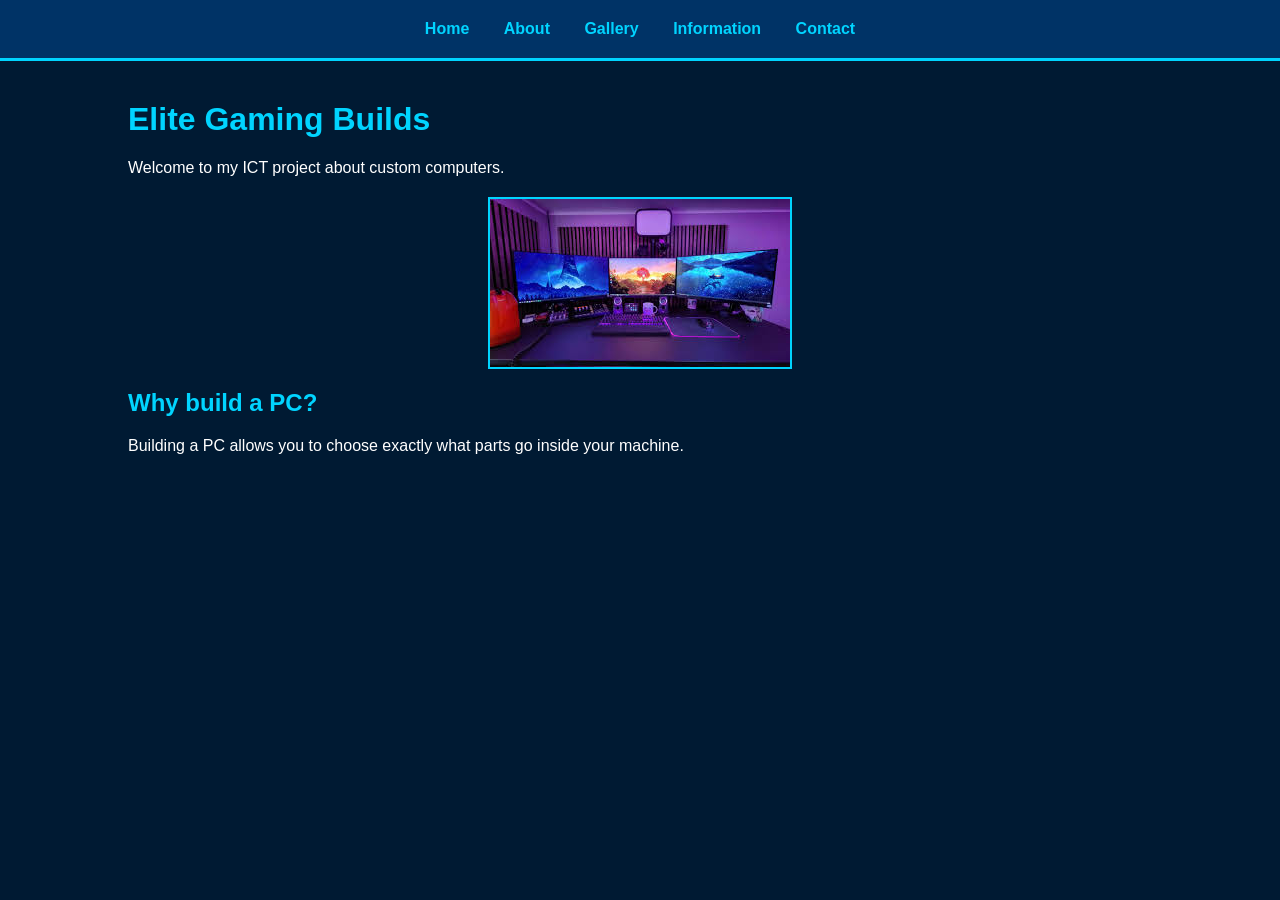
<file: index.html>
<!DOCTYPE html>
<html>
<head>
    <title>Home | Elite Gaming Builds</title>
    <link rel="stylesheet" href="style.css">
</head>
<body>

    <nav>
        <a href="index.html">Home</a>
        <a href="about.html">About</a>
        <a href="gallery.html">Gallery</a>
        <a href="specs.html">Information</a>
        <a href="contact.html">Contact</a>
    </nav>

    <div class="main-wrapper">
        <h1>Elite Gaming Builds</h1>
        <p>Welcome to my ICT project about custom computers.</p>
        <img src="assets/main_pc.jpg">
        
        <h2>Why build a PC?</h2>
        <p>Building a PC allows you to choose exactly what parts go inside your machine.</p>
    </div>

</body>
</html>
</file>
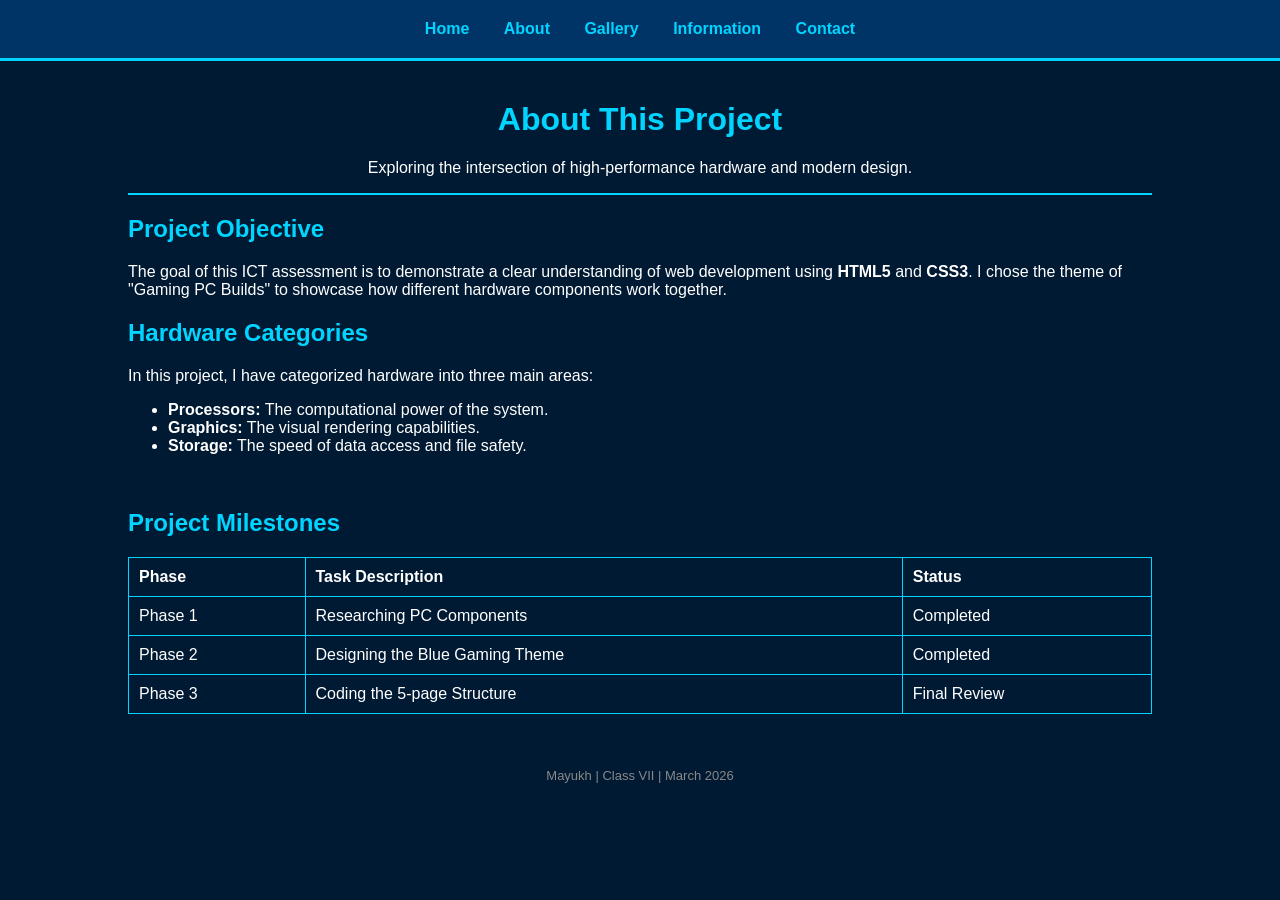
<file: about.html>
<!DOCTYPE html>
<html>
<head>
    <title>About | Elite Gaming Builds</title>
    <link rel="stylesheet" href="style.css">
</head>
<body>

    <nav>
        <a href="index.html">Home</a>
        <a href="about.html">About</a>
        <a href="gallery.html">Gallery</a>
        <a href="specs.html">Information</a>
        <a href="contact.html">Contact</a>
    </nav>

    <div class="main-wrapper">
        <center>
            <h1>About This Project</h1>
            <p>Exploring the intersection of high-performance hardware and modern design.</p>
        </center>

        <hr color="#00d4ff">

        <h2>Project Objective</h2>
        <p>
            The goal of this ICT assessment is to demonstrate a clear understanding of 
            web development using <b>HTML5</b> and <b>CSS3</b>. I chose the theme 
            of "Gaming PC Builds" to showcase how different hardware components work together.
        </p>

        <h2>Hardware Categories</h2>
        <p>In this project, I have categorized hardware into three main areas:</p>
        <ul>
            <li><b>Processors:</b> The computational power of the system.</li>
            <li><b>Graphics:</b> The visual rendering capabilities.</li>
            <li><b>Storage:</b> The speed of data access and file safety.</li>
        </ul>

        <br>

        <h2>Project Milestones</h2>
        <table>
            <tr>
                <th>Phase</th>
                <th>Task Description</th>
                <th>Status</th>
            </tr>
            <tr>
                <td>Phase 1</td>
                <td>Researching PC Components</td>
                <td>Completed</td>
            </tr>
            <tr>
                <td>Phase 2</td>
                <td>Designing the Blue Gaming Theme</td>
                <td>Completed</td>
            </tr>
            <tr>
                <td>Phase 3</td>
                <td>Coding the 5-page Structure</td>
                <td>Final Review</td>
            </tr>
        </table>

        <br><br>
        <center>
            <p><font size="2" color="#888888">Mayukh | Class VII | March 2026</font></p>
        </center>
    </div>

</body>
</html>
</file>
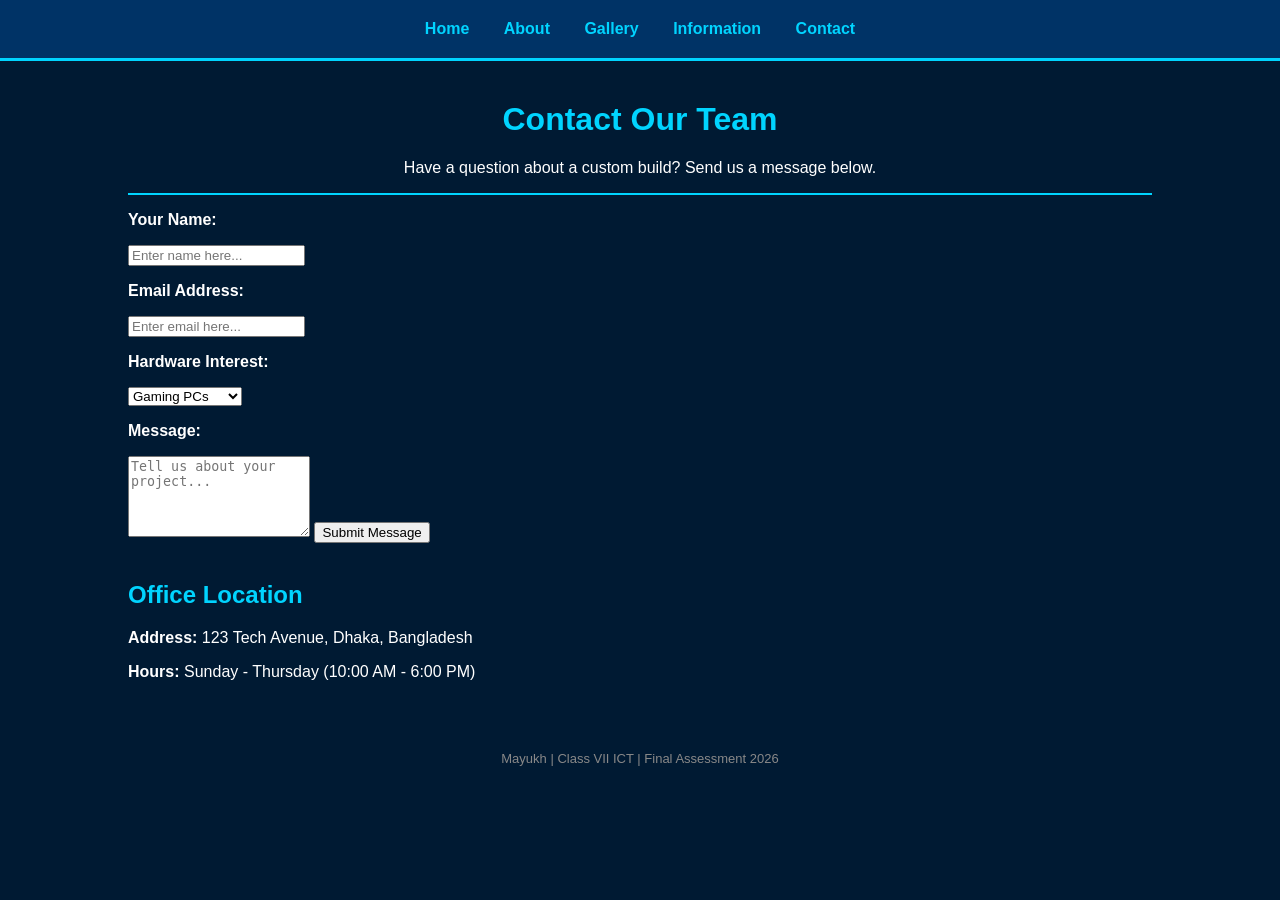
<file: contact.html>
<!DOCTYPE html>
<html>
<head>
    <title>Contact Us | Elite Gaming Builds</title>
    <link rel="stylesheet" href="style.css">
</head>
<body>

    <nav>
        <a href="index.html">Home</a>
        <a href="about.html">About</a>
        <a href="gallery.html">Gallery</a>
        <a href="specs.html">Information</a>
        <a href="contact.html">Contact</a>
    </nav>

    <div class="main-wrapper">
        <center>
            <h1>Contact Our Team</h1>
            <p>Have a question about a custom build? Send us a message below.</p>
        </center>

        <hr color="#00d4ff">

        <form action="#">
            <p><b>Your Name:</b></p>
            <input type="text" placeholder="Enter name here..." required>

            <p><b>Email Address:</b></p>
            <input type="email" placeholder="Enter email here..." required>

            <p><b>Hardware Interest:</b></p>
            <select>
                <option>Gaming PCs</option>
                <option>Workstations</option>
                <option>Upgrades</option>
                <option>General Inquiry</option>
            </select>

            <p><b>Message:</b></p>
            <textarea rows="5" placeholder="Tell us about your project..."></textarea>

            <input type="submit" value="Submit Message">
        </form>

        <br>

        <h2>Office Location</h2>
        <p><b>Address:</b> 123 Tech Avenue, Dhaka, Bangladesh</p>
        <p><b>Hours:</b> Sunday - Thursday (10:00 AM - 6:00 PM)</p>

        <br><br>
        <center>
            <p><font size="2" color="#888888">Mayukh | Class VII ICT | Final Assessment 2026</font></p>
        </center>
    </div>

</body>
</html>
</file>
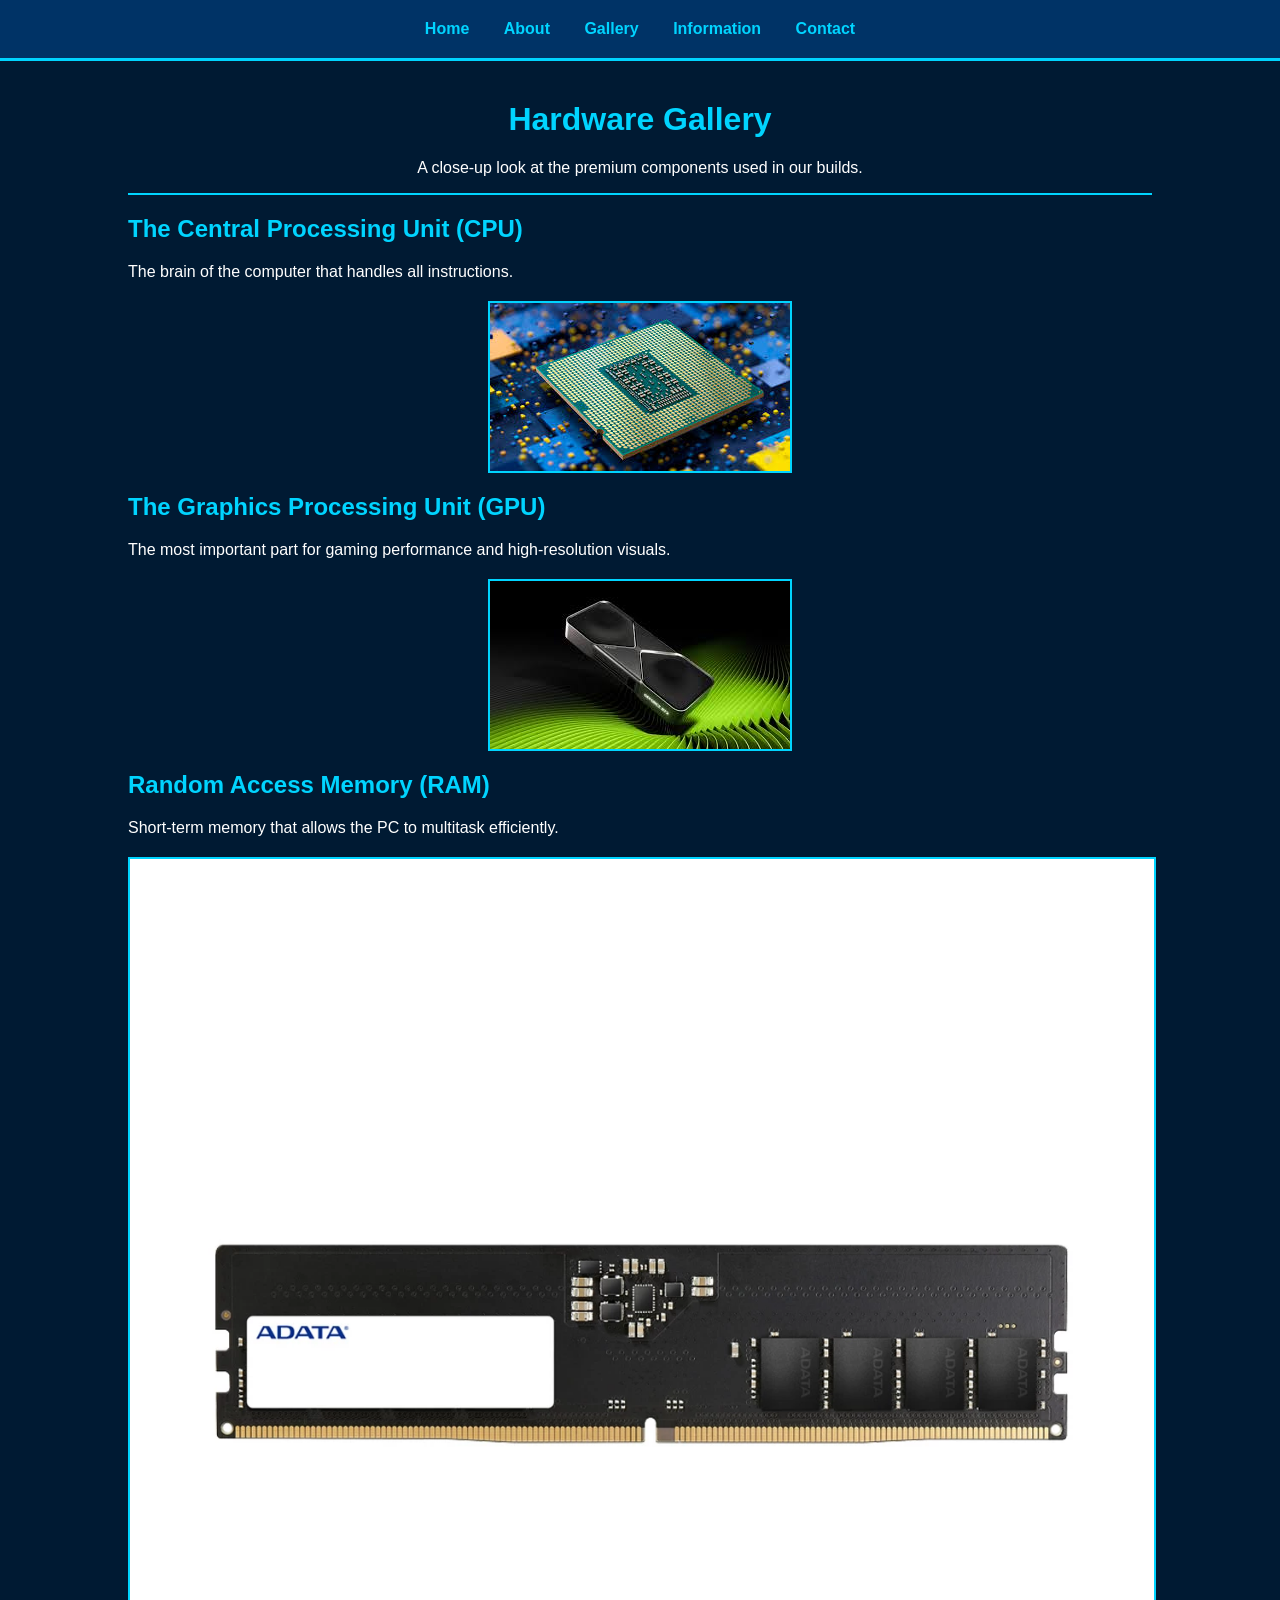
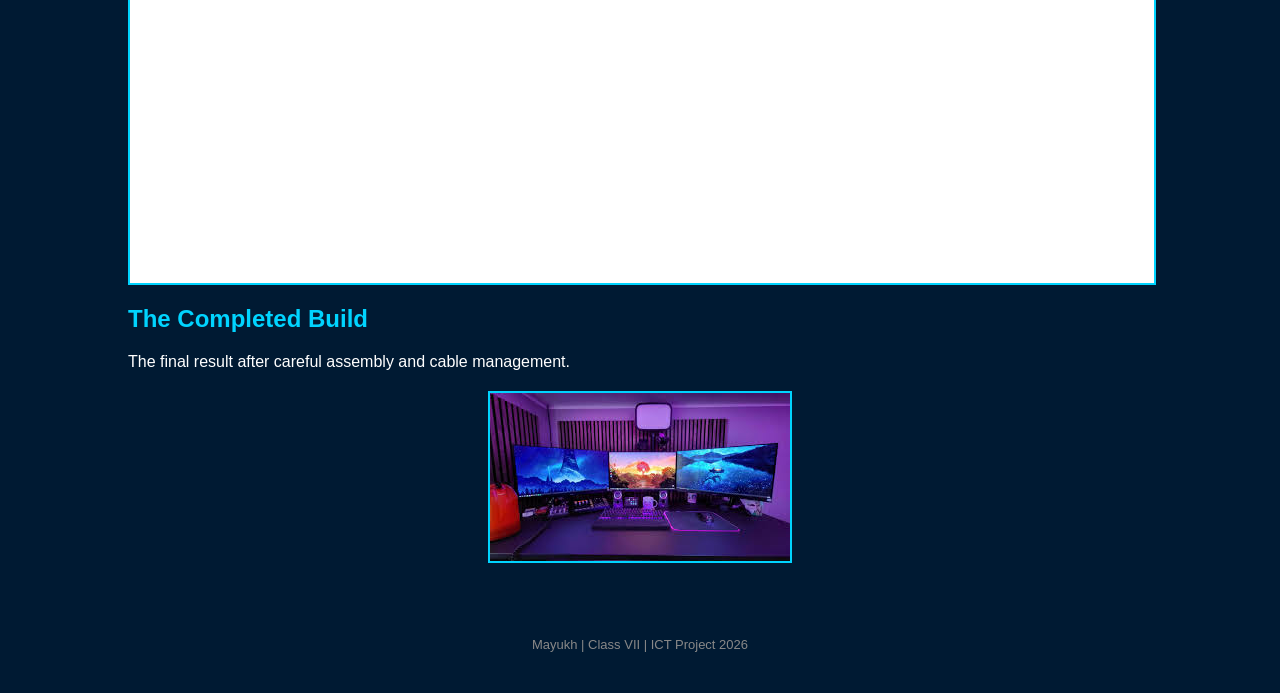
<file: gallery.html>
<!DOCTYPE html>
<html>
<head>
    <title>Hardware Gallery | Elite Gaming Builds</title>
    <link rel="stylesheet" href="style.css">
</head>
<body>

    <nav>
        <a href="index.html">Home</a>
        <a href="about.html">About</a>
        <a href="gallery.html">Gallery</a>
        <a href="specs.html">Information</a>
        <a href="contact.html">Contact</a>
    </nav>

    <div class="main-wrapper">
        <center>
            <h1>Hardware Gallery</h1>
            <p>A close-up look at the premium components used in our builds.</p>
        </center>

        <hr color="#00d4ff">

        <h2>The Central Processing Unit (CPU)</h2>
        <p>The brain of the computer that handles all instructions.</p>
        <img src="assets/cpu.jpg" alt="High-end CPU">

        <h2>The Graphics Processing Unit (GPU)</h2>
        <p>The most important part for gaming performance and high-resolution visuals.</p>
        <img src="assets/gpu.jpg" alt="Gaming Graphics Card">

        <h2>Random Access Memory (RAM)</h2>
        <p>Short-term memory that allows the PC to multitask efficiently.</p>
        <img src="assets/ram.jpg" alt="RGB RAM Modules">

        <h2>The Completed Build</h2>
        <p>The final result after careful assembly and cable management.</p>
        <img src="assets/setup.jpg" alt="Full PC Setup">

        <br><br>
        <center>
            <p><font size="2" color="#888888">Mayukh | Class VII | ICT Project 2026</font></p>
        </center>
    </div>

</body>
</html>
</file>
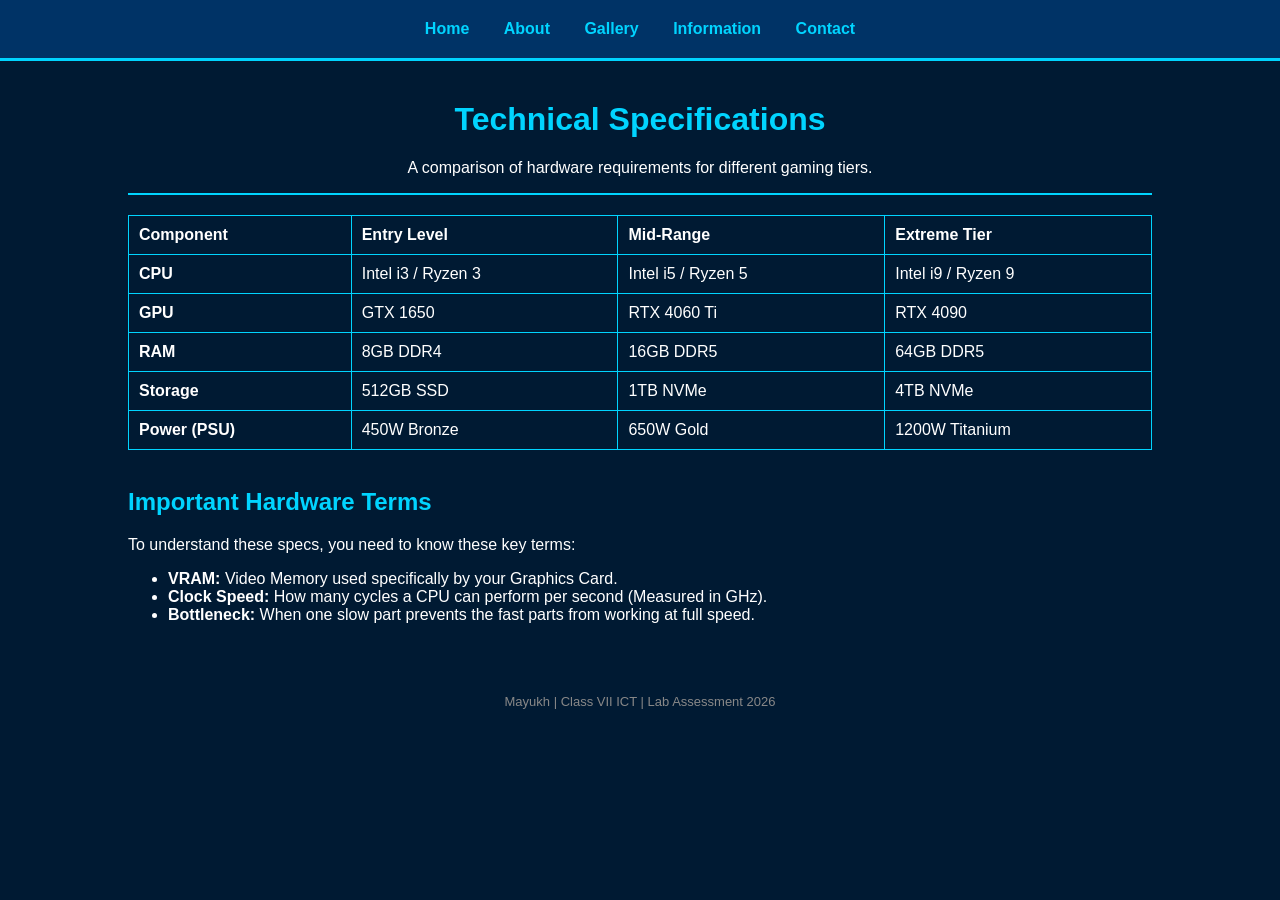
<file: specs.html>
<!DOCTYPE html>
<html>
<head>
    <title>Information | Elite Gaming Builds</title>
    <link rel="stylesheet" href="style.css">
</head>
<body>

    <nav>
        <a href="index.html">Home</a>
        <a href="about.html">About</a>
        <a href="gallery.html">Gallery</a>
        <a href="specs.html">Information</a>
        <a href="contact.html">Contact</a>
    </nav>

    <div class="main-wrapper">
        <center>
            <h1>Technical Specifications</h1>
            <p>A comparison of hardware requirements for different gaming tiers.</p>
        </center>

        <hr color="#00d4ff">

        <table>
            <tr>
                <th>Component</th>
                <th>Entry Level</th>
                <th>Mid-Range</th>
                <th>Extreme Tier</th>
            </tr>
            <tr>
                <td><b>CPU</b></td>
                <td>Intel i3 / Ryzen 3</td>
                <td>Intel i5 / Ryzen 5</td>
                <td>Intel i9 / Ryzen 9</td>
            </tr>
            <tr>
                <td><b>GPU</b></td>
                <td>GTX 1650</td>
                <td>RTX 4060 Ti</td>
                <td>RTX 4090</td>
            </tr>
            <tr>
                <td><b>RAM</b></td>
                <td>8GB DDR4</td>
                <td>16GB DDR5</td>
                <td>64GB DDR5</td>
            </tr>
            <tr>
                <td><b>Storage</b></td>
                <td>512GB SSD</td>
                <td>1TB NVMe</td>
                <td>4TB NVMe</td>
            </tr>
            <tr>
                <td><b>Power (PSU)</b></td>
                <td>450W Bronze</td>
                <td>650W Gold</td>
                <td>1200W Titanium</td>
            </tr>
        </table>

        <br>

        <h2>Important Hardware Terms</h2>
        <p>To understand these specs, you need to know these key terms:</p>
        
        <ul>
            <li><b>VRAM:</b> Video Memory used specifically by your Graphics Card.</li>
            <li><b>Clock Speed:</b> How many cycles a CPU can perform per second (Measured in GHz).</li>
            <li><b>Bottleneck:</b> When one slow part prevents the fast parts from working at full speed.</li>
        </ul>

        <br><br>
        <center>
            <p><font size="2" color="#888888">Mayukh | Class VII ICT | Lab Assessment 2026</font></p>
        </center>
    </div>

</body>
</html>
</file>
<file: style.css>
body {
    background-color: #001a33;
    color: white;
    font-family: Arial;
    margin: 0;
    text-align: center;
}

nav {
    background-color: #003366;
    padding: 20px;
    border-bottom: 3px solid #00d4ff;
}

nav a {
    color: #00d4ff;
    text-decoration: none;
    margin: 0 15px;
    font-weight: bold;
}

nav a:hover {
    color: white;
}

.main-wrapper {
    width: 80%;
    margin: 40px auto;
    text-align: left;
}

h1, h2 {
    color: #00d4ff;
}

img {
    max-width: 100%;
    border: 2px solid #00d4ff;
    display: block;
    margin: 20px auto;
}

table {
    width: 100%;
    border-collapse: collapse;
    margin-top: 20px;
}

th, td {
    border: 1px solid #00d4ff;
    padding: 10px;
}
</file>
